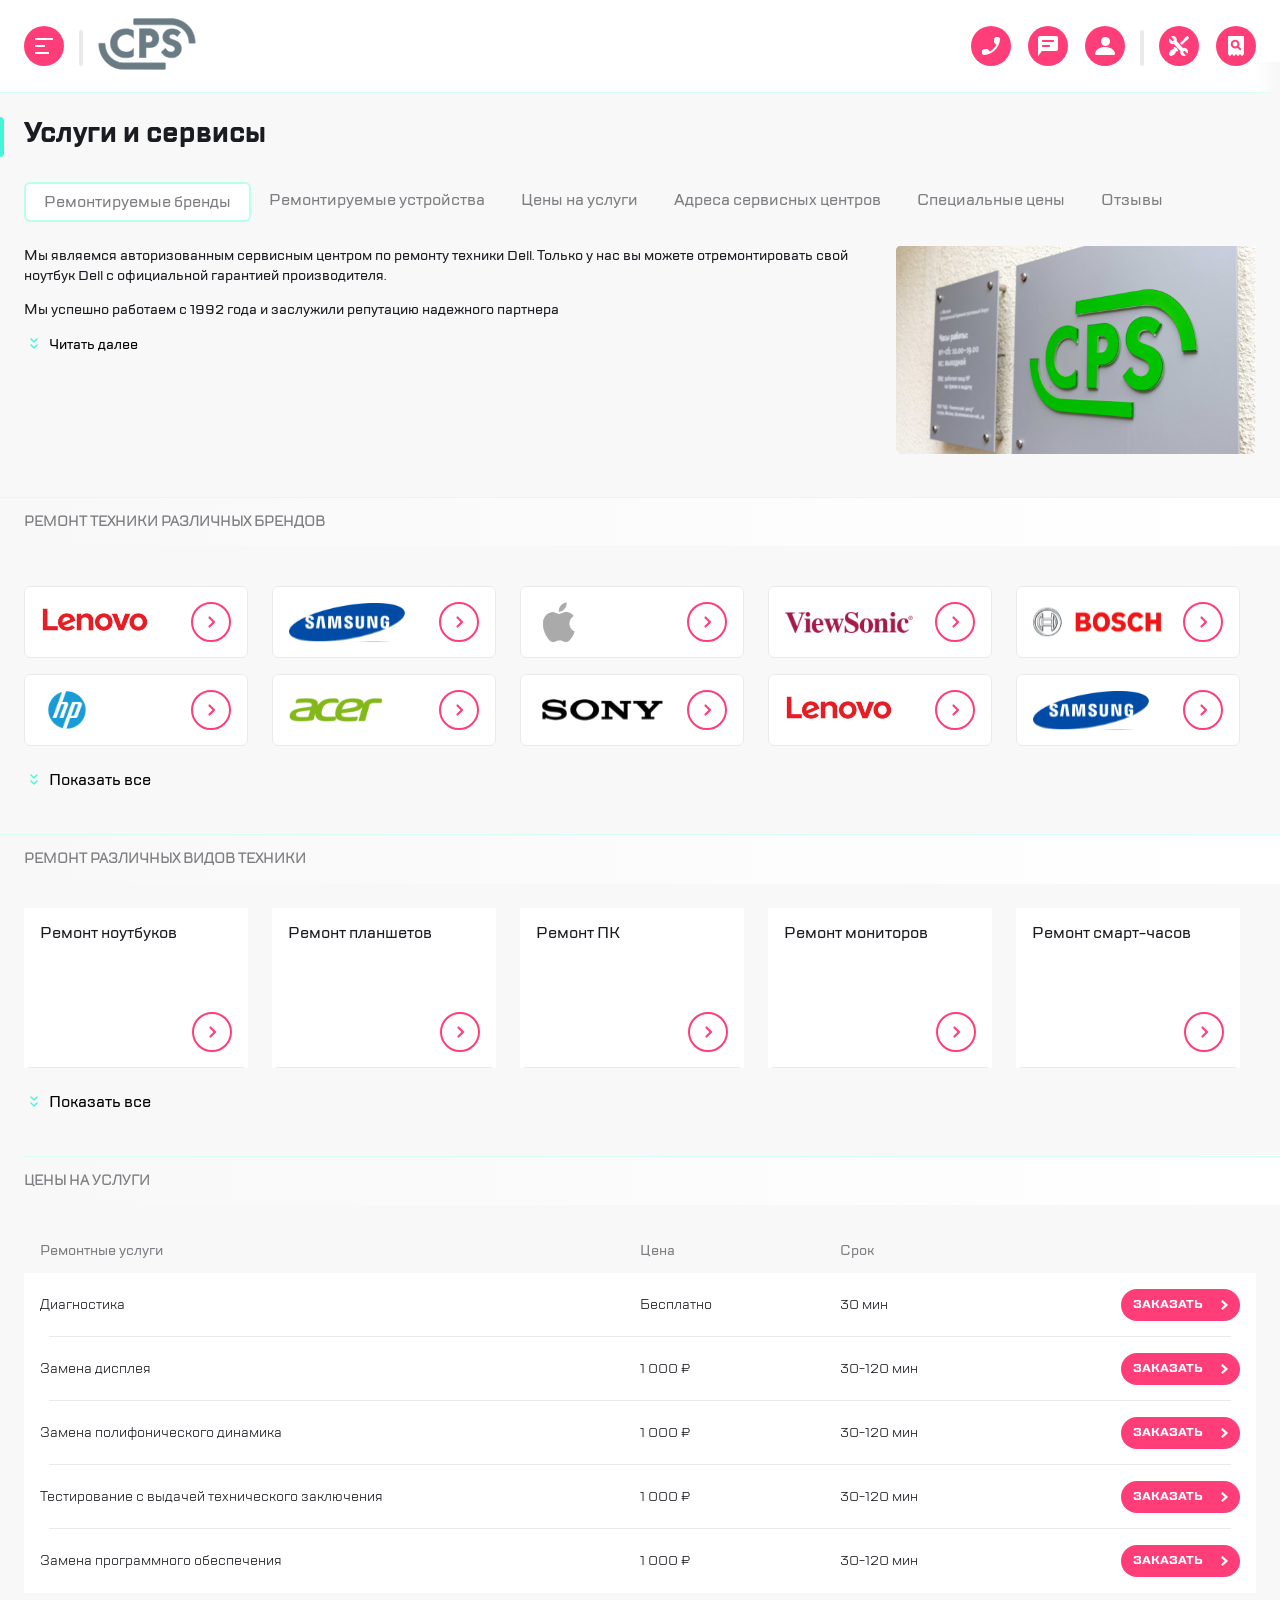
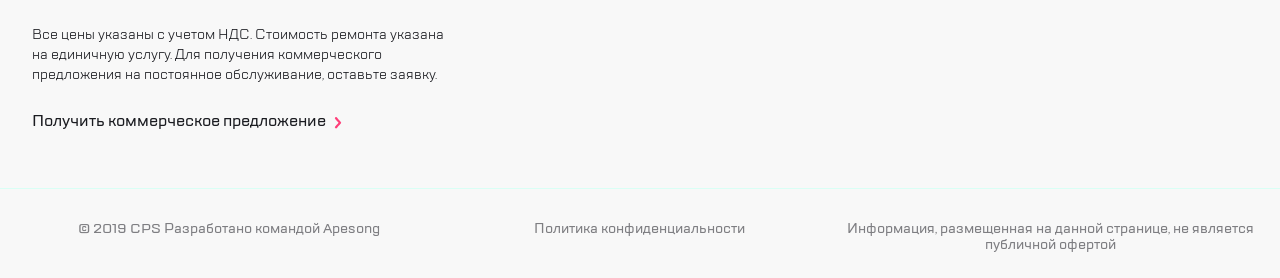
<file: index.html>
<!DOCTYPE html><html lang="ru"><head><meta charset="UTF-8"><meta http-equiv="X-UA-Compatible" content="IE=edge"><meta name="viewport" content="width=device-width,initial-scale=1"><title>Document</title><script defer="defer" src="./js/489.890ad4d333d0e3aa5c46.js"></script><script defer="defer" src="./js/main.a419e9a8b03ac74c587a.js"></script><link href="./css/main.6d24c739510fba35e389.css" rel="stylesheet"></head><body class="body"><div class="body__container container"><div class="container__inner"><header class="body__header header"><div class="header__menu menu"><div class="menu__menu-logo"><div class="menu__menu-burger"><button class="menu__burger-btn burger-btn"></button></div><div class="menu__logo logo"><img class="logo__img" src="img/logo.8988ae4be0a7f98a8573.svg" alt="логотип"></div></div><div class="menu__menu-buttons menu-buttons"><div class="menu-buttons__list buttons-list"><button class="buttons-list__btn btn__call" type="button"><img src="img/icon_tel.ba70555e52604c4cbb44.png" alt="кнопка позвонить" class="buttons-list__img"></button> <button class="buttons-list__btn btn__message" type="button"><img src="img/icon_chat.4b0c157c2b128580822a.png" alt="кнопка написать" class="buttons-list__img"></button> <button class="buttons-list__btn" type="button"><img src="img/icon_profile.da5fbfb88e8b075bd3d4.png" alt="кнопка профиль" class="buttons-list__img"></button></div><ul class="menu-buttons__list-main buttons-list"><li class="buttons-list__item"><label class="buttons-list__wrapper"><span class="buttons-list__descr">Оставить заявку</span> <a class="buttons-list__btn buttons-list__bth-header" href="#"><img src="img/icon_repair.08526778bfa3e4a9abc9.png" alt="кнопка оставить заявку" class="buttons-list__img"></a></label></li><li class="buttons-list__item"><label class="buttons-list__wrapper"><span class="buttons-list__descr">Статус ремонта</span> <a class="buttons-list__btn buttons-list__bth-header" href="#"><img src="img/icon_search.8d843bf86243bfd59680.png" alt="кнопка статус ремонта" class="buttons-list__img"></a></label></li></ul></div></div><div class="header__title title"><h1 class="title__text">Услуги и сервисы</h1></div></header><nav class="body__nav nav"><ul class="nav__list"><li class="nav__list-item nav__list-item--active"><a class="nav__list-item-link" href="#">Ремонтируемые бренды</a></li><li class="nav__list-item"><a class="nav__list-item-link" href="#">Ремонтируемые устройства</a></li><li class="nav__list-item"><a class="nav__list-item-link" href="#">Цены на услуги</a></li><li class="nav__list-item"><a class="nav__list-item-link" href="#">Адреса сервисных центров</a></li><li class="nav__list-item"><a class="nav__list-item-link" href="#">Специальные цены</a></li><li class="nav__list-item"><a class="nav__list-item-link" href="#">Отзывы</a></li></ul></nav><main class="body__main main"><article class="main__article article"><div class="article__wrapper"><div class="article__inner-text"><p class="article__text">Мы являемся авторизованным сервисным центром по ремонту техники Dell. Только у нас вы можете отремонтировать свой ноутбук Dell с официальной гарантией производителя.</p><p class="article__text">Мы успешно работаем с 1992 года и заслужили репутацию надежного партнера <span class="article__text">, что подтверждает большое количество постоянных клиентов. Мы гордимся тем, что к нам обращаются по рекомендациям и, в свою очередь, советуют нас родным и близким.</span></p><p class="article__text article__text-desktop">Далеко-далеко за словесными, горами в стране гласных и согласных живут рыбные тексты. Однажды жизни залетают знаках одна она ты, страну собрал над моей путь текстами своего, даже речью предупреждал меня снова пояс!</p></div><button class="article__article-button article-button" href="#"><img class="article-button__icon" src="img/arrow.41dac45e38340811681a.png" alt="читать далее"> <span class="article-button__text">Читать далее</span></button></div><img class="article__img" src="img/bg.45e8981ec4e3c554f583.jpg" alt="Фото таблички на входе в компанию"></article><section class="main__link-brend link-brend"><h2 class="link-brend__header subheader">Ремонт техники различных брендов</h2><div class="link-brend__swiper-container swiper-container swiper-link"><div class="swiper-container__swiper-wrapper swiper-wrapper swiper-wrapper--hidden"><div class="swiper-wrapper__swiper-slide swiper-slide"><a href="#" class="swiper-slide__brend-link"><img src="img/lenovo.1e513a36e7cf99c71fdd.svg" alt="Леново" class="swiper-slide__brend-img"></a></div><div class="swiper-wrapper__swiper-slide swiper-slide"><a href="#" class="swiper-slide__brend-link"><img src="img/samsung.fea0b53c03720569a9ce.svg" alt="Самсунг" class="swiper-slide__brend-img"></a></div><div class="swiper-wrapper__swiper-slide swiper-slide"><a href="#" class="swiper-slide__brend-link"><img src="img/apple.29b62369ef8d5fa39cae.svg" alt="Эппл" class="swiper-slide__brend-img"></a></div><div class="swiper-wrapper__swiper-slide swiper-slide"><a href="#" class="swiper-slide__brend-link"><img src="img/viewsonic.41ed4086b78d347ac47b.svg" alt="Вьюсоник" class="swiper-slide__brend-img"></a></div><div class="swiper-wrapper__swiper-slide swiper-slide"><a href="#" class="swiper-slide__brend-link"><img src="img/bosh.5addb0eb95c9d51a94c1.svg" alt="бош" class="swiper-slide__brend-img"></a></div><div class="swiper-wrapper__swiper-slide swiper-slide"><a href="#" class="swiper-slide__brend-link"><img src="img/hp.113b7f84d3691fa81572.svg" alt="эйчпи" class="swiper-slide__brend-img"></a></div><div class="swiper-wrapper__swiper-slide swiper-slide"><a href="#" class="swiper-slide__brend-link"><img src="img/acer.11bfc296d185693bc12c.svg" alt="асэр" class="swiper-slide__brend-img"></a></div><div class="swiper-wrapper__swiper-slide swiper-slide"><a href="#" class="swiper-slide__brend-link"><img src="img/sony.0101c526fb19afd25339.svg" alt="сони" class="swiper-slide__brend-img"></a></div><div class="swiper-wrapper__swiper-slide swiper-slide"><a href="#" class="swiper-slide__brend-link"><img src="img/lenovo.1e513a36e7cf99c71fdd.svg" alt="Леново" class="swiper-slide__brend-img"></a></div><div class="swiper-wrapper__swiper-slide swiper-slide"><a href="#" class="swiper-slide__brend-link"><img src="img/samsung.fea0b53c03720569a9ce.svg" alt="самсунг" class="swiper-slide__brend-img"></a></div><div class="swiper-wrapper__swiper-slide swiper-slide"><a href="#" class="swiper-slide__brend-link"><img src="img/apple.29b62369ef8d5fa39cae.svg" alt="эппл" class="swiper-slide__brend-img"></a></div></div><div class="swiper-wrapper__swiper-pagination swiper-pagination"></div></div><div class="link-brend__button-show button-show"><button type="button" class="button-show__btn"><img src="img/arrow.22f5bb1c39eae9dce5c4.svg" alt="стрелочки" class="button-show__arrow"> <span class="button-show__text">Показать все</span></button></div></section><section class="main__link-service link-service"><h2 class="link-service__header subheader">Ремонт различных видов техники</h2><div class="link-service__swiper-container swiper-container swiper-link"><div class="swiper-container__swiper-wrapper swiper-wrapper swiper-wrapper--hidden"><div class="swiper-wrapper__swiper-slide swiper-slide"><a href="#" class="swiper-slide__link-service-slide">Ремонт ноутбуков</a></div><div class="swiper-wrapper__swiper-slide swiper-slide"><a href="#" class="swiper-slide__link-service-slide">Ремонт планшетов</a></div><div class="swiper-wrapper__swiper-slide swiper-slide"><a href="#" class="swiper-slide__link-service-slide">Ремонт ПК</a></div><div class="swiper-wrapper__swiper-slide swiper-slide"><a href="#" class="swiper-slide__link-service-slide">Ремонт мониторов</a></div><div class="swiper-wrapper__swiper-slide swiper-slide"><a href="#" class="swiper-slide__link-service-slide">Ремонт смарт-часов</a></div><div class="swiper-wrapper__swiper-slide swiper-slide"><a href="#" class="swiper-slide__link-service-slide">Ремонт телефонов</a></div><div class="swiper-wrapper__swiper-slide swiper-slide"><a href="#" class="swiper-slide__link-service-slide">Ремонт моноблоков</a></div></div><div class="swiper-wrapper__swiper-pagination swiper-pagination"></div><div class="link-service__button-show button-show"><button type="button" class="button-show__btn"><img src="img/arrow.22f5bb1c39eae9dce5c4.svg" alt="стрелочки" class="button-show__arrow"> <span class="button-show__text">Показать все</span></button></div></div></section><section class="main__price price"><h2 class="price__price-header subheader">цены на услуги</h2><div class="price__subheader-price subheader-price"><p class="subheader-price_text">Ремонтные услуги</p><p class="subheader-price_text">Цена</p><p class="subheader-price_text">Срок</p></div><div class="price__swiper-container swiper-container"><div class="swiper-container__swiper-wrapper swiper-wrapper swiper-wrapper-price"><div class="swiper-wrapper__swiper-slide swiper-slide swiper-slide__price-item"><div class="price-item__inner"><span class="price-item__subheader">Ремонтные услуги</span><p class="price-item__text">Диагностика</p></div><div class="price-item__inner"><span class="price-item__subheader">Цена</span><p class="price-item__text">Бесплатно</p></div><div class="price-item__inner"><div><span class="price-item__subheader">Срок</span><p class="price-item__text">30 мин</p></div><button class="price-item__btn" type="button">Заказать</button></div></div><div class="swiper-wrapper__swiper-slide swiper-slide swiper-slide__price-item"><div class="price-item__inner"><span class="price-item__subheader">Ремонтные услуги</span><p class="price-item__text">Замена дисплея</p></div><div class="price-item__inner"><span class="price-item__subheader">Цена</span><p class="price-item__text">1 000 ₽</p></div><div class="price-item__inner"><div><span class="price-item__subheader">Срок</span><p class="price-item__text">30-120 мин</p></div><button class="price-item__btn" type="button">Заказать</button></div></div><div class="swiper-wrapper__swiper-slide swiper-slide swiper-slide__price-item"><div class="price-item__inner"><span class="price-item__subheader">Ремонтные услуги</span><p class="price-item__text">Замена полифонического динамика</p></div><div class="price-item__inner"><span class="price-item__subheader">Цена</span><p class="price-item__text">1 000 ₽</p></div><div class="price-item__inner"><div><span class="price-item__subheader">Срок</span><p class="price-item__text">30-120 мин</p></div><button class="price-item__btn" type="button">Заказать</button></div></div><div class="swiper-wrapper__swiper-slide swiper-slide swiper-slide__price-item"><div class="price-item__inner"><span class="price-item__subheader">Ремонтные услуги</span><p class="price-item__text">Тестирование с выдачей технического заключения</p></div><div class="price-item__inner"><span class="price-item__subheader">Цена</span><p class="price-item__text">1 000 ₽</p></div><div class="price-item__inner"><div><span class="price-item__subheader">Срок</span><p class="price-item__text">30-120 мин</p></div><button class="price-item__btn" type="button">Заказать</button></div></div><div class="swiper-wrapper__swiper-slide swiper-slide swiper-slide__price-item"><div class="price-item__inner"><span class="price-item__subheader">Ремонтные услуги</span><p class="price-item__text">Замена программного обеспечения</p></div><div class="price-item__inner"><span class="price-item__subheader">Цена</span><p class="price-item__text">1 000 ₽</p></div><div class="price-item__inner"><div><span class="price-item__subheader">Срок</span><p class="price-item__text">30-120 мин</p></div><button class="price-item__btn" type="button">Заказать</button></div></div></div><div class="swiper-wrapper__swiper-pagination swiper-pagination"></div></div><p class="price__subtext">Все цены указаны с учетом НДС. Стоимость ремонта указана на единичную услугу. Для получения коммерческого предложения на постоянное обслуживание, оставьте заявку.</p><a href="#" class="price__link"><span class="price__link-text">Получить коммерческое предложение</span></a></section></main><footer class="body__footer footer"><p class="footer__text">© 2019 CPS Разработано командой Apesong</p><a href="" class="footer__link">Политика конфиденциальности</a><p class="footer__text">Информация, размещенная на данной странице, не является публичной офертой</p></footer></div><article class="body__left-menu left-menu"><div class="left-menu__container"><header class="left-menu__header"><button class="left-menu__button-close button-close" type="button"></button> <a class="left-menu__logo logo" href="#"><img class="logo__img" src="img/logo.8988ae4be0a7f98a8573.svg" alt="логотип"> </a><button class="left-menu__button-search button-search" type="button"></button></header><ul class="left-menu__left-nav-list left-nav-list"><li class="left-nav-list__item"><a class="left-nav-list__link" href="#">Ремонт техники</a></li><li class="left-nav-list__item"><a class="left-nav-list__link" href="#">Услуги и сервисы</a></li><li class="left-nav-list__item"><a class="left-nav-list__link" href="#">Корпоративным клиентам</a></li><li class="left-nav-list__item"><a class="left-nav-list__link" href="#">Продавцам техники</a></li><li class="left-nav-list__item"><a class="left-nav-list__link" href="#">Партнерам</a></li><li class="left-nav-list__item"><a class="left-nav-list__link" href="#">Производителям</a></li><li class="left-nav-list__item"><a class="left-nav-list__link" href="#">Наши сервисные центры</a></li><li class="left-nav-list__item"><a class="left-nav-list__link" href="#">Контакты</a></li></ul><footer class="left-menu__footer left-menu-footer"><div class="left-menu-footer__contacts contacts"><div class="contacts__buttons-list buttons-list"><button class="buttons-list__btn buttons-list__btn-left-menu btn__call" type="button"><img src="img/icon_tel.ba70555e52604c4cbb44.png" alt="кнопка позвонить" class="buttons-list__img"></button> <button class="buttons-list__btn buttons-list__btn-left-menu btn__message" type="button"><img src="img/icon_chat.4b0c157c2b128580822a.png" alt="кнопка написать" class="buttons-list__img"></button> <button class="buttons-list__btn buttons-list__btn-left-menu" href="#"><img src="img/icon_profile.da5fbfb88e8b075bd3d4.png" alt="кнопка профиль" class="buttons-list__img"></button></div><a class="contacts__mail" href="mailto:mail@cps.com">mail@cps.com</a> <a class="contacts__tel" href="tel:88008908900">8 800 890 8900</a></div><ul class="left-menu-footer__lang-list lang-list"><li class="lang-list__item"><a class="lang-list__link lang-list__link--active" href="#">ru</a></li><li class="lang-list__item"><a class="lang-list__link" href="#">en</a></li><li class="lang-list__item"><a class="lang-list__link" href="#">ch</a></li></ul></footer></div></article><article class="body__feedback feedback feedback__message"><button class="feedback__button-close button-close"></button><form class="feedback__feedback-form feedback-form"><h1 class="feedback__header">Обратная связь</h1><input type="text" class="feedback-form__input" placeholder="Имя" required> <input type="tel" class="feedback-form__input" placeholder="Телефон" pattern="[+]{1}[0-9]{10}" required> <input type="mail" class="feedback-form__input" placeholder="Электронная почта" required pattern="([A-z0-9_.-]{1,})@([A-z0-9_.-]{1,}).([A-z]{2,8})"> <textarea class="feedback-form__input input__textarea" placeholder="Сообщение" rows="5" required></textarea><p class="feedback__text">Нажимая “отправить”, вы даете согласие на <a class="feedback__text-link">обработку персональных данных</a> и соглашаетесь с нашей <a class="feedback__text-link">политикой конфиденциальности</a></p><button class="feedback__button" type="submit">отправить</button></form></article><article class="body__feedback feedback feedback__call"><button class="feedback__button-close button-close"></button><form action="" class="feedback__feedback-form feedback-form"><h1 class="feedback__header">Заказать звонок</h1><input type="tel" class="feedback-form__input" placeholder="Телефон" required pattern="[+]{1}[0-9]{10}"><p class="feedback__text">Нажимая “отправить”, вы даете согласие на <a class="feedback__text-link">обработку персональных данных</a> и соглашаетесь с нашей <a class="feedback__text-link">политикой конфиденциальности</a></p><button class="feedback__button" type="submit">отправить</button></form></article><div class="body__overlay"></div><script src="15f2d1daa8fcbbdf8bf2.js"></script></div></body></html>
</file>
<file: css/main.6d24c739510fba35e389.css>
/*! normalize.css v8.0.1 | MIT License | github.com/necolas/normalize.css */html{-webkit-text-size-adjust:100%;line-height:1.15}body{margin:0}main{display:block}h1{font-size:2em;margin:.67em 0}hr{box-sizing:content-box;height:0;overflow:visible}pre{font-family:monospace,monospace;font-size:1em}a{background-color:transparent}abbr[title]{border-bottom:none;text-decoration:underline;text-decoration:underline dotted}b,strong{font-weight:bolder}code,kbd,samp{font-family:monospace,monospace;font-size:1em}small{font-size:80%}sub,sup{font-size:75%;line-height:0;position:relative;vertical-align:baseline}sub{bottom:-.25em}sup{top:-.5em}img{border-style:none}button,input,optgroup,select,textarea{font-family:inherit;font-size:100%;line-height:1.15;margin:0}button,input{overflow:visible}button,select{text-transform:none}[type=button],[type=reset],[type=submit],button{-webkit-appearance:button}[type=button]::-moz-focus-inner,[type=reset]::-moz-focus-inner,[type=submit]::-moz-focus-inner,button::-moz-focus-inner{border-style:none;padding:0}[type=button]:-moz-focusring,[type=reset]:-moz-focusring,[type=submit]:-moz-focusring,button:-moz-focusring{outline:1px dotted ButtonText}fieldset{padding:.35em .75em .625em}legend{box-sizing:border-box;color:inherit;display:table;max-width:100%;padding:0;white-space:normal}progress{vertical-align:baseline}textarea{overflow:auto}[type=checkbox],[type=radio]{box-sizing:border-box;padding:0}[type=number]::-webkit-inner-spin-button,[type=number]::-webkit-outer-spin-button{height:auto}[type=search]{-webkit-appearance:textfield;outline-offset:-2px}[type=search]::-webkit-search-decoration{-webkit-appearance:none}::-webkit-file-upload-button{-webkit-appearance:button;font:inherit}details{display:block}summary{display:list-item}[hidden],template{display:none}@font-face{font-family:TT Lakes Regular;font-style:normal;font-weight:400;src:local("TT Lakes Regular");src:url(../fonts/TTLakes-Regular.c794c866fb368b7f82aa.eot);src:url(../fonts/TTLakes-Regular.c794c866fb368b7f82aa.eot?#iefix) format("embedded-opentype"),url(../fonts/TTLakes-Regular.ecf08c49b0b1d4d71f5b.woff) format("woff"),url(../fonts/TTLakes-Regular.a0bf8bd54132d614be5d.ttf) format("truetype")}@font-face{font-family:TT Lakes Medium;font-style:normal;font-weight:400;src:local("TT Lakes Medium");src:url(../fonts/TTLakes-Medium.018ab39c10b6a4a7146a.eot);src:url(../fonts/TTLakes-Medium.018ab39c10b6a4a7146a.eot?#iefix) format("embedded-opentype"),url(../fonts/TTLakes-Medium.fe25154d26f37feaf90c.woff) format("woff"),url(../fonts/TTLakes-Medium.1db5f8df31efefe6bea1.ttf) format("truetype")}@font-face{font-family:TT Lakes Bold;font-style:normal;font-weight:400;src:local("TT Lakes Bold");src:url(../fonts/TTLakes-Bold.c241ebcfcbd5a82503ea.eot);src:url(../fonts/TTLakes-Bold.c241ebcfcbd5a82503ea.eot?#iefix) format("embedded-opentype"),url(../fonts/TTLakes-Bold.5fe27ad211f7b79014fc.woff) format("woff"),url(../fonts/TTLakes-Bold.8747246cd48097156cbb.ttf) format("truetype")}li,ul{margin:0;padding:0}.body{color:#1b1c21;font-family:TT Lakes Medium,sans-serif;overflow-x:hidden;position:relative}@media (min-width:1440px){.body__container{display:flex;flex-direction:row-reverse;margin:0 auto;max-width:1440px;position:relative}}.body__left-menu{height:100vh;position:fixed;top:0;transition:all .4s linear}@media (max-width:767.98px){.body__left-menu{left:-100%;width:100vw;z-index:99}}@media (min-width:768px) and (max-width:1439.98px){.body__left-menu{box-shadow:-2px 0 4px rgba(69,79,126,.02),16px 0 52px rgba(14,24,80,.2);left:-100%;width:320px;z-index:5}}@media (min-width:1440px){.body__left-menu{left:0;position:sticky;width:306px;z-index:4}}.body__feedback{display:block;height:100vh;position:fixed;right:-100%;top:0;z-index:99}@media (max-width:767.98px){.body__feedback{overflow-y:auto;transition:all .4s linear;width:100vw}}@media (min-width:768px){.body__feedback{box-shadow:16px 0 52px rgba(14,24,80,.2),-2px 0 4px rgba(69,79,126,.02);transition:all .4s linear;width:440px}}.body__overlay{background-color:#fff;bottom:0;left:0;opacity:0;position:absolute;right:0;top:0;transition:all .4s linear;z-index:-3}.body__overlay--show{opacity:.96;z-index:4}.container__inner{background-color:#f8f8f8}@media (min-width:1440px){.container__inner{max-width:1120px}}@media (max-width:767.98px){.header{padding-bottom:24px}}@media (min-width:768px) and (max-width:1439.98px){.header{padding-bottom:32px}}@media (min-width:1440px){.header{align-items:center;display:flex;flex-direction:row-reverse;justify-content:space-between;padding:42px 30px 8px 34px}}.header__menu{align-items:center;display:flex;justify-content:space-between}@media (max-width:767.98px){.header__menu{border-bottom:1px solid #d9fff5;margin-bottom:24px;padding:16px 18px}}@media (min-width:768px) and (max-width:1439.98px){.header__menu{border-bottom:1px solid #d9fff5;margin-bottom:24px;padding:18px 24px}}@media (max-width:767.98px){.header__title{padding-left:16px}}@media (min-width:768px) and (max-width:1439.98px){.header__title{padding-left:24px}}@media (max-width:767.98px){.menu{background-color:#fff}}@media (min-width:768px) and (max-width:1439.98px){.menu{background-color:#fff}}.menu__menu-logo{display:flex;justify-content:space-between}@media (min-width:1440px){.menu__menu-logo{display:none}}.menu__menu-burger{align-items:center;display:flex}@media (min-width:768px) and (max-width:1439.98px){.menu__menu-burger{position:relative}}.menu__burger-btn{background:#ff3e79 no-repeat 50%;background-image:url(../img/icon_list.954cb53e280b65bea91c.png);border:none;border-radius:50%;cursor:pointer;height:40px;margin-right:17px;width:40px}@media (min-width:768px) and (max-width:1439.98px){.menu__burger-btn:after{border:2px solid #eaeaea;border-radius:2px;content:"";height:32px;position:absolute;right:-2px;top:calc(50% - 16px)}}@media (min-width:1440px){.menu__burger-btn{display:none}}.menu__menu-buttons{display:flex}@media (min-width:768px) and (max-width:1439.98px){.logo__img{margin-left:17px}}.menu-buttons__list{display:none;list-style:none;margin-right:17px}@media (min-width:768px) and (max-width:1439.98px){.menu-buttons__list{display:flex;justify-content:space-between}}.menu-buttons__list-main{display:flex;justify-content:space-between;list-style:none;position:relative}.menu-buttons__list-main:before{background-color:#eaeaea;border:2px solid #eaeaea;border-radius:2px;content:"";height:32px;left:-2px;position:absolute;top:calc(50% - 16px)}@media (min-width:1440px){.menu-buttons__list-main:before{display:none}.buttons-list__wrapper{align-items:center;display:flex}}.buttons-list__descr{display:none}@media (min-width:1440px){.buttons-list__descr{display:block;font-size:1rem;margin-left:32px}}.buttons-list__btn{background:#ff3e79 no-repeat 50%;border:none;border-radius:50%;display:flex;height:40px;margin-left:17px;width:40px}@media (min-width:1440px){.buttons-list__btn-header{margin-left:8px}}.buttons-list__img{margin:auto}.title__text{font-family:TT Lakes Bold,sans-serif;font-size:1.75rem;margin:0;position:relative}.title__text:after{content:url(../img/highlight.4851b25300e01f538577.svg);position:absolute}@media (max-width:767.98px){.title__text:after{left:-16px}}@media (min-width:768px) and (max-width:1439.98px){.title__text:after{left:-24px}}@media (min-width:1440px){.title__text:after{left:-34px}}.nav{overflow-x:hiddeh}.nav:after{background-image:linear-gradient(270deg,#f8f8f8 16.84%,hsla(0,0%,97%,0));content:"";height:40px;position:absolute;right:0;width:24px;z-index:99}@media (max-width:767.98px){.nav:after{top:173px}}@media (min-width:768px) and (max-width:1439.98px){.nav:after{top:185px}}@media (min-width:1440px){.nav:after{display:none}}.nav__list{-ms-overflow-style:none;display:flex;height:100%;list-style:none;margin-bottom:24px;overflow-x:scroll;scrollbar-width:none;width:100%}.nav__list::-webkit-scrollbar{display:none}@media (max-width:767.98px){.nav__list{padding-left:16px}}@media (min-width:768px) and (max-width:1439.98px){.nav__list{padding-left:24px}}@media (min-width:1440px){.nav__list{flex-wrap:wrap;overflow:hidden;padding:0 32px}}.nav__list-item{padding:9px 18px}.nav__list-item--active{background-color:#fff;border:2px solid #b8ffec;border-radius:6px}.nav__list-item-link{color:#7e7e82;display:inline-block;font-size:1rem;text-decoration:none;white-space:nowrap}.subheader{background-color:#fff;background-image:linear-gradient(270deg,#fff,#f8f8f8 98.61%);border-top:1px solid #d9fff5;color:#7e7e82;font-family:TT Lakes Regular,sans-serif;font-size:.875rem;text-transform:uppercase}@media (max-width:767.98px){.subheader{margin-bottom:16px;padding:16px 16px 16px 0}}@media (min-width:768px) and (max-width:1439.98px){.subheader{margin-bottom:24px;padding:16px 24px}}@media (min-width:1440px){.subheader{margin-bottom:24px;padding:16px 32px}}.button-show__btn{background-color:inherit;border:none;cursor:pointer}.button-show__arrow{margin-right:8px}.button-show__text{font-size:1rem}.button-show__close{transform:scaleY(-1);transition:all .4s linear}.button-close{animation:button-color 2s linear infinite both;animation-play-state:paused;background:#ff3e79 no-repeat 50%;background-image:url(../img/icon-close.3a487b4320d77602bb2a.svg);border:none;border-radius:50%;cursor:pointer;height:40px;width:40px}.button-close:active,.button-close:hover{animation-play-state:running}.swiper-container{overflow-x:clip;position:relative}@media (min-width:768px){.swiper-container__swiper-wrapper{display:flex;flex-wrap:wrap}}@media (min-width:768px) and (max-width:1439.98px){.swiper-container__swiper-wrapper{gap:16px 24px}}@media (min-width:1440px){.swiper-container__swiper-wrapper{gap:16px 32px}}@media (max-width:767.98px){.swiper-slide{max-width:240px}}@media (min-width:768px) and (max-width:1439.98px){.swiper-slide{max-width:224px}}@media (min-width:1440px){.swiper-slide{max-width:240px}}.swiper-container>.swiper-pagination{margin-top:16px;position:static}.swiper-container>.swiper-pagination>.swiper-pagination-bullet{background-color:#ddd;height:12px;opacity:1;width:12px}.swiper-container>.swiper-pagination>.swiper-pagination-bullet-active{background-color:#b5b6bc}@media (min-width:768px){.swiper-wrapper--hidden{max-height:160px;overflow-y:hidden}}@keyframes button-color{33%{background-color:radial-gradient(circle #ff3e79 #41f6d7)}66%{background-color:#41f6d7}to{background-color:radial-gradient(circle #41f6d7 #ff3e79)}}@media (min-width:768px){.article{display:flex;justify-content:space-between}}@media (min-width:768px) and (max-width:1439.98px){.article{padding:0 24px 32px}}@media (min-width:1440px){.article{padding:0 32px 51px}}@media (max-width:767.98px){.article__wrapper{padding:0 16px}}.article__inner-text{overflow-y:auto}.article__text{font-size:.875rem;line-height:1.43em}.article__text:first-child{margin-top:0}.article__text--hidden{display:none}@media (max-width:767.98px){.article__img{margin-bottom:24px;width:100%}}@media (min-width:768px) and (max-width:1439.98px){.article__img{margin-left:48px;max-height:208px;max-width:360px}}@media (min-width:1440px){.article__img{margin-left:36px;max-height:385px;max-width:530px}}.article__article-button{background-color:inherit;border:none;cursor:pointer;margin-bottom:16px}.article-button__icon{margin-right:8px}.article-button__text{font-size:.875rem}.link-brend{position:relative}@media (max-width:767.98px){.link-brend{padding-left:16px}}@media (min-width:768px) and (max-width:1439.98px){.link-brend{padding-bottom:32px}}@media (min-width:1440px){.link-brend{padding-bottom:50px}}.link-brend:after{background-image:linear-gradient(270deg,#f8f8f8 16.84%,hsla(0,0%,97%,0));content:"";height:81px;position:absolute;right:0;top:75px;width:24px;z-index:99}@media (min-width:768px) and (max-width:1439.98px){.link-brend__swiper-container{padding:16px 24px 0;z-index:0}}@media (min-width:1440px){.link-brend__swiper-container{padding:16px 32px 0}}@media (max-width:767.98px){.link-brend__button-show{display:none}}@media (min-width:768px){.link-brend__button-show{margin-top:24px}}@media (min-width:768px) and (max-width:1439.98px){.link-brend__button-show{margin-left:24px}}@media (min-width:1440px){.link-brend__button-show{margin-left:32px}}.swiper-slide__brend-link{background:url(../img/arrow_link.e31ada0fec41679bf985.svg) no-repeat center right 16px,#fff;border:1px solid #eaeaea;border-radius:6px;box-sizing:border-box;display:flex;height:72px;padding:0 16px;width:240px}@media (min-width:768px) and (max-width:1439.98px){.swiper-slide__brend-link{width:224px}}.swiper-slide__brend-img{display:block;margin-bottom:auto;margin-top:auto}@media (max-width:767.98px){.link-service{padding-bottom:4px;padding-left:16px;position:relative}}@media (min-width:768px){.link-service{flex-wrap:wrap;gap:16px 24pxs}}@media (min-width:768px) and (max-width:1439.98px){.link-service{padding-bottom:32px}}@media (min-width:1440px){.link-service{padding-bottom:50px}}.link-service:after{background-image:linear-gradient(270deg,#f8f8f8 16.84%,hsla(0,0%,97%,0));content:"";height:166px;position:absolute;right:0;top:62px;width:24px;z-index:99}.link-service__swiper-container{z-index:0}@media (min-width:768px) and (max-width:1439.98px){.link-service__swiper-container{padding-left:24px}}@media (min-width:1440px){.link-service__swiper-container{padding-left:32px}}.link-service__swiper-link{display:flex}@media (max-width:767.98px){.link-service__button-show{display:none}}@media (min-width:768px){.link-service__button-show{margin-top:24px}}.swiper-slide__link-service-slide{background:#fff url(../img/arrow_link.e31ada0fec41679bf985.svg) bottom 16px right 16px no-repeat;box-sizing:border-box;color:#1b1c21;display:block;font-family:TT Lakes Medium,sans-serif;font-size:1rem;height:160px;padding:16px;text-decoration:none;width:240px}@media (min-width:768px) and (max-width:1439.98px){.swiper-slide__link-service-slide{width:224px}}.price{position:relative}@media (max-width:767.98px){.price{padding-bottom:40px;padding-left:8px}}@media (min-width:768px) and (max-width:1439.98px){.price{padding-bottom:47px;padding-left:24px}}@media (min-width:1440px){.price{padding-bottom:50px;padding-left:32px}}.price__swiper-container{z-index:0}@media (min-width:768px) and (max-width:1439.98px){.price__swiper-container{border-radius:6px;padding-right:24px}}@media (min-width:1440px){.price__swiper-container{border-radius:6px;padding-right:32px}}@media (max-width:767.98px){.price__subheader-price{display:none}}@media (min-width:768px){.price__subheader-price{color:#7e7e82;display:grid;font-size:.875rem;grid-template-columns:3fr 1fr 2fr;margin-right:24px}}@media (min-width:768px) and (max-width:1439.98px){.price__subheader-price{padding-left:16px;padding-right:16px}}@media (min-width:1440px){.price__subheader-price{padding-left:24px;padding-right:32px}}@media (max-width:767.98px){.price:after{background-image:linear-gradient(270deg,#f8f8f8 16.84%,hsla(0,0%,97%,0));content:"";height:200px;position:absolute;right:0;top:65px;width:24px;z-index:99}}.price__subtext{color:#1b1c21;font-family:TT Lakes Regular,sans-serif;font-size:.875rem;line-height:1.43em;margin:0;padding:16px 16px 16px 8px}@media (min-width:768px){.price__subtext{max-width:421px}}.price__link{color:#1b1c21;display:inline-block;font-size:1rem;line-height:1.5em;padding:8px;text-decoration:none;transition:all .4s linear}.price__link-text{position:relative}.price__link-text:after{content:url(../img/more.e68c90ad8795856f3f38.png);position:absolute;width:24px}.price__link:focus,.price__link:hover{color:#ff3e79;font-size:110%;transform:translate(7px);transform-origin:left center;transition:all .5s ease-in}@media (max-width:767.98px){.price>.subheader{margin-left:8px}}@media (min-width:768px){.price>.subheader{padding-left:0}}.swiper-slide.swiper-slide__price-item{background-color:#fff;display:flex;position:relative}@media (max-width:767.98px){.swiper-slide.swiper-slide__price-item{box-sizing:border-box;flex-direction:column;justify-content:space-around;max-width:260px;min-height:200px;padding:16px}}@media (min-width:768px){.swiper-slide.swiper-slide__price-item{box-sizing:border-box;display:grid;grid-template-columns:3fr 1fr 2fr;max-width:100%}}@media (min-width:768px) and (max-width:1439.98px){.swiper-slide.swiper-slide__price-item{padding:10px 16px}}@media (min-width:1440px){.swiper-slide.swiper-slide__price-item{padding:17px 24px}}.swiper-slide:not(:last-of-type):after{border-bottom:1px solid #eaeaea;bottom:0;content:"";left:2%;position:absolute;width:96%}@media (min-width:768px){.swiper-wrapper-price{border-radius:6px;flex-direction:column;row-gap:0}}.price-item__inner{box-sizing:border-box;font-family:TT Lakes Regular,sans-serif;font-size:.875rem}.price-item__inner:last-of-type{display:flex}@media (min-width:768px){.price-item__inner:last-of-type{align-items:center;display:grid;grid-template-columns:1fr 1fr;justify-items:start}}@media (max-width:767.98px){.price-item__inner:last-of-type .price-item__text{margin-bottom:0}}.price-item__btn{background:#ff3e79 url(../img/arrow_order.46f0b67f20b42fe34d47.png) no-repeat right 4px center;background-size:24px;border:none;border-radius:16px;color:#fff;cursor:pointer;font-family:TT Lakes Bold,sans-serif;font-size:12px;height:32px;margin-left:auto;padding:0 12px;text-align:left;text-transform:uppercase;transition:all .4s linear;width:119px}.price-item__btn:focus,.price-item__btn:hover{background-color:#41f6d7;transform:scale(1.1)}.price-item__subheader{color:#7e7e82}@media (min-width:768px){.price-item__subheader{display:none}}.price-item__text{color:#1b1c21}@media (max-width:767.98px){.price-item__text{margin-top:0}}.footer{border-top:1px solid #d9fff5;color:#7e7e82;font-size:.875rem;text-align:center}@media (max-width:767.98px){.footer{display:flex;flex-direction:column;justify-content:space-between;padding:16px 16px 19px}}@media (min-width:768px){.footer{display:grid;grid-template-columns:repeat(3,1fr)}}@media (min-width:768px) and (max-width:1439.98px){.footer{padding:32px 24px 25px}}@media (min-width:1440px){.footer{padding:32px 32px 21px}}@media (min-width:768px){.footer__text{margin:0}}.footer__link{color:inherit;text-decoration:none;transition:all .4s linear}.footer__link:focus,.footer__link:hover{color:#ff3e79;font-size:1.04rem}.feedback{background-color:#fff;box-sizing:border-box;z-index:99}@media (max-width:767.98px){.feedback{padding:24px 16px}}@media (min-width:768px){.feedback{border-left:1px solid #d9fff5;padding:40px 32px}}@media (max-width:767.98px){.feedback__button-close{margin-bottom:40px}}@media (min-width:768px){.feedback__button-close{left:-65px;position:absolute;top:32px}}.feedback__header{color:#1b1c21;font-family:TT Lakes Bold,sans-serif;font-size:1.5rem;margin-bottom:24px;margin-top:0;position:relative}.feedback__header:before{content:url(../img/highlight.4851b25300e01f538577.svg);position:absolute;top:-5px}@media (max-width:767.98px){.feedback__header:before{left:-16px}}@media (min-width:768px){.feedback__header:before{left:-32px}}.feedback__text{font-size:.875rem;margin-top:0}.feedback__text-link{color:#ff3e79;text-decoration:none}.feedback__button{background:#ff3e79 url(../img/arrow_order.46f0b67f20b42fe34d47.png) no-repeat right 4px center;background-size:24px;border:none;border-radius:16px;color:#fff;display:block;font-family:TT Lakes Bold,sans-serif;font-size:12px;height:32px;margin-left:auto;padding:0 12px;text-align:left;text-transform:uppercase;width:119px}.feedback__button:active,.feedback__button:hover{background-color:#41f6d7;transform:scale(1.1)}.feedback-form__input{border:1px solid #eaeaea;border-radius:8px;box-sizing:border-box;margin-bottom:16px;padding:12px 16px;width:100%}.feedback-form__input ::placeholder{color:#b5b6bc;font-size:1rem}.input__textarea{overflow-y:auto;resize:none}.feedback__call--show,.feedback__message--show{right:0}.left-menu--show{left:0}.left-menu__container{background-color:#fff;display:flex;flex-direction:column;height:100%;padding:0 24px 32px;position:relative}@media (max-width:767.98px){.left-menu__container{overflow-y:auto}}.left-menu__header{align-items:center;display:flex;padding:18px 0;position:relative}.left-menu__button-close{margin-right:17px}@media (min-width:1440px){.left-menu__button-close{display:none}}.left-menu__button-search{animation:button-color 2s linear infinite both;animation-play-state:paused;background:#ff3e79 no-repeat 50%;background-image:url(../img/icon_search.5970437af5163ce27f8c.svg);border:none;border-radius:50%;cursor:pointer;height:40px;margin-left:auto;width:40px}.left-menu__button-search:active,.left-menu__button-search:hover{animation-play-state:running}.left-menu__left-nav-list{margin-bottom:32px}.left-menu__footer{margin-top:auto;padding-bottom:30px}.left-nav-list{font-size:1rem;list-style:none}.left-nav-list__item{margin-bottom:24px}.left-nav-list__link.left-nav-list__link--active{color:#7e7e82;position:relative}.left-nav-list__link.left-nav-list__link--active:before{border-left:3px solid #41f6d7;border-radius:0 10px 10px 0;content:"";height:32px;left:-24px;position:absolute;top:0;width:0}.left-nav-list__link{color:#1b1c21;display:block;font-family:TT Lakes Medium,sans-serif;padding:8px 0;text-decoration:none;transition:all .4s linear}.left-menu-footer__contacts{margin-bottom:40px}.left-menu-footer__lang-list{display:flex}.contacts__buttons-list{display:flex;list-style:none;margin-bottom:16px}.contacts__mail,.contacts__tel{color:#1b1c21;display:block;text-decoration:none}.contacts__mail:active,.contacts__mail:hover,.contacts__tel:active,.contacts__tel:hover{color:#ff3e79;transition:all .4s linear}.contacts__mail{font-family:TT Lakes Medium,sans-serif;font-size:1rem;margin-bottom:12px}.contacts__tel{font-family:TT Lakes Bold,sans-serif;font-size:1.5rem}.buttons-list__btn{cursor:pointer;transition:all .4s linear}.buttons-list__btn:active,.buttons-list__btn:hover{background-color:#41f6d7;transform:scale(1.1)}.buttons-list__btn-left-menu{margin-left:0;margin-right:16px}.lang-list__item{list-style:none}.lang-list__link{color:#1b1c21;display:block;font-family:TT Lakes Medium,sans-serif;font-size:1rem;margin-right:7px;text-decoration:none;text-transform:uppercase}.lang-list__link.lang-list__link--active{color:#7e7e82}@font-face{font-family:swiper-icons;font-style:normal;font-weight:400;src:url("data:application/font-woff;charset=utf-8;base64, [base64]//wADZ2x5ZgAAAywAAADMAAAD2MHtryVoZWFkAAABbAAAADAAAAA2E2+eoWhoZWEAAAGcAAAAHwAAACQC9gDzaG10eAAAAigAAAAZAAAArgJkABFsb2NhAAAC0AAAAFoAAABaFQAUGG1heHAAAAG8AAAAHwAAACAAcABAbmFtZQAAA/gAAAE5AAACXvFdBwlwb3N0AAAFNAAAAGIAAACE5s74hXjaY2BkYGAAYpf5Hu/j+W2+MnAzMYDAzaX6QjD6/4//Bxj5GA8AuRwMYGkAPywL13jaY2BkYGA88P8Agx4j+/8fQDYfA1AEBWgDAIB2BOoAeNpjYGRgYNBh4GdgYgABEMnIABJzYNADCQAACWgAsQB42mNgYfzCOIGBlYGB0YcxjYGBwR1Kf2WQZGhhYGBiYGVmgAFGBiQQkOaawtDAoMBQxXjg/wEGPcYDDA4wNUA2CCgwsAAAO4EL6gAAeNpj2M0gyAACqxgGNWBkZ2D4/wMA+xkDdgAAAHjaY2BgYGaAYBkGRgYQiAHyGMF8FgYHIM3DwMHABGQrMOgyWDLEM1T9/w8UBfEMgLzE////P/5//f/V/xv+r4eaAAeMbAxwIUYmIMHEgKYAYjUcsDAwsLKxc3BycfPw8jEQA/[base64]/uznmfPFBNODM2K7MTQ45YEAZqGP81AmGGcF3iPqOop0r1SPTaTbVkfUe4HXj97wYE+yNwWYxwWu4v1ugWHgo3S1XdZEVqWM7ET0cfnLGxWfkgR42o2PvWrDMBSFj/IHLaF0zKjRgdiVMwScNRAoWUoH78Y2icB/yIY09An6AH2Bdu/UB+yxopYshQiEvnvu0dURgDt8QeC8PDw7Fpji3fEA4z/PEJ6YOB5hKh4dj3EvXhxPqH/SKUY3rJ7srZ4FZnh1PMAtPhwP6fl2PMJMPDgeQ4rY8YT6Gzao0eAEA409DuggmTnFnOcSCiEiLMgxCiTI6Cq5DZUd3Qmp10vO0LaLTd2cjN4fOumlc7lUYbSQcZFkutRG7g6JKZKy0RmdLY680CDnEJ+UMkpFFe1RN7nxdVpXrC4aTtnaurOnYercZg2YVmLN/d/gczfEimrE/fs/bOuq29Zmn8tloORaXgZgGa78yO9/cnXm2BpaGvq25Dv9S4E9+5SIc9PqupJKhYFSSl47+Qcr1mYNAAAAeNptw0cKwkAAAMDZJA8Q7OUJvkLsPfZ6zFVERPy8qHh2YER+3i/BP83vIBLLySsoKimrqKqpa2hp6+jq6RsYGhmbmJqZSy0sraxtbO3sHRydnEMU4uR6yx7JJXveP7WrDycAAAAAAAH//wACeNpjYGRgYOABYhkgZgJCZgZNBkYGLQZtIJsFLMYAAAw3ALgAeNolizEKgDAQBCchRbC2sFER0YD6qVQiBCv/H9ezGI6Z5XBAw8CBK/m5iQQVauVbXLnOrMZv2oLdKFa8Pjuru2hJzGabmOSLzNMzvutpB3N42mNgZGBg4GKQYzBhYMxJLMlj4GBgAYow/P/PAJJhLM6sSoWKfWCAAwDAjgbRAAB42mNgYGBkAIIbCZo5IPrmUn0hGA0AO8EFTQAA")}:root{--swiper-theme-color:#007aff}.swiper{list-style:none;margin-left:auto;margin-right:auto;overflow:hidden;padding:0;position:relative;z-index:1}.swiper-vertical>.swiper-wrapper{flex-direction:column}.swiper-wrapper{box-sizing:content-box;display:flex;height:100%;position:relative;transition-property:transform;width:100%;z-index:1}.swiper-android .swiper-slide,.swiper-wrapper{transform:translateZ(0)}.swiper-pointer-events{touch-action:pan-y}.swiper-pointer-events.swiper-vertical{touch-action:pan-x}.swiper-slide{flex-shrink:0;height:100%;position:relative;transition-property:transform;width:100%}.swiper-slide-invisible-blank{visibility:hidden}.swiper-autoheight,.swiper-autoheight .swiper-slide{height:auto}.swiper-autoheight .swiper-wrapper{align-items:flex-start;transition-property:transform,height}.swiper-backface-hidden .swiper-slide{-webkit-backface-visibility:hidden;backface-visibility:hidden;transform:translateZ(0)}.swiper-3d,.swiper-3d.swiper-css-mode .swiper-wrapper{perspective:1200px}.swiper-3d .swiper-cube-shadow,.swiper-3d .swiper-slide,.swiper-3d .swiper-slide-shadow,.swiper-3d .swiper-slide-shadow-bottom,.swiper-3d .swiper-slide-shadow-left,.swiper-3d .swiper-slide-shadow-right,.swiper-3d .swiper-slide-shadow-top,.swiper-3d .swiper-wrapper{transform-style:preserve-3d}.swiper-3d .swiper-slide-shadow,.swiper-3d .swiper-slide-shadow-bottom,.swiper-3d .swiper-slide-shadow-left,.swiper-3d .swiper-slide-shadow-right,.swiper-3d .swiper-slide-shadow-top{height:100%;left:0;pointer-events:none;position:absolute;top:0;width:100%;z-index:10}.swiper-3d .swiper-slide-shadow{background:rgba(0,0,0,.15)}.swiper-3d .swiper-slide-shadow-left{background-image:linear-gradient(270deg,rgba(0,0,0,.5),transparent)}.swiper-3d .swiper-slide-shadow-right{background-image:linear-gradient(90deg,rgba(0,0,0,.5),transparent)}.swiper-3d .swiper-slide-shadow-top{background-image:linear-gradient(0deg,rgba(0,0,0,.5),transparent)}.swiper-3d .swiper-slide-shadow-bottom{background-image:linear-gradient(180deg,rgba(0,0,0,.5),transparent)}.swiper-css-mode>.swiper-wrapper{-ms-overflow-style:none;overflow:auto;scrollbar-width:none}.swiper-css-mode>.swiper-wrapper::-webkit-scrollbar{display:none}.swiper-css-mode>.swiper-wrapper>.swiper-slide{scroll-snap-align:start start}.swiper-horizontal.swiper-css-mode>.swiper-wrapper{scroll-snap-type:x mandatory}.swiper-vertical.swiper-css-mode>.swiper-wrapper{scroll-snap-type:y mandatory}.swiper-centered>.swiper-wrapper:before{content:"";flex-shrink:0;order:9999}.swiper-centered.swiper-horizontal>.swiper-wrapper>.swiper-slide:first-child{margin-inline-start:var(--swiper-centered-offset-before)}.swiper-centered.swiper-horizontal>.swiper-wrapper:before{height:100%;min-height:1px;width:var(--swiper-centered-offset-after)}.swiper-centered.swiper-vertical>.swiper-wrapper>.swiper-slide:first-child{margin-block-start:var(--swiper-centered-offset-before)}.swiper-centered.swiper-vertical>.swiper-wrapper:before{height:var(--swiper-centered-offset-after);min-width:1px;width:100%}.swiper-centered>.swiper-wrapper>.swiper-slide{scroll-snap-align:center center}.swiper-pagination{position:absolute;text-align:center;transform:translateZ(0);transition:opacity .3s;z-index:10}.swiper-pagination.swiper-pagination-hidden{opacity:0}.swiper-horizontal>.swiper-pagination-bullets,.swiper-pagination-bullets.swiper-pagination-horizontal,.swiper-pagination-custom,.swiper-pagination-fraction{bottom:10px;left:0;width:100%}.swiper-pagination-bullets-dynamic{font-size:0;overflow:hidden}.swiper-pagination-bullets-dynamic .swiper-pagination-bullet{position:relative;transform:scale(.33)}.swiper-pagination-bullets-dynamic .swiper-pagination-bullet-active,.swiper-pagination-bullets-dynamic .swiper-pagination-bullet-active-main{transform:scale(1)}.swiper-pagination-bullets-dynamic .swiper-pagination-bullet-active-prev{transform:scale(.66)}.swiper-pagination-bullets-dynamic .swiper-pagination-bullet-active-prev-prev{transform:scale(.33)}.swiper-pagination-bullets-dynamic .swiper-pagination-bullet-active-next{transform:scale(.66)}.swiper-pagination-bullets-dynamic .swiper-pagination-bullet-active-next-next{transform:scale(.33)}.swiper-pagination-bullet{background:var(--swiper-pagination-bullet-inactive-color,#000);border-radius:50%;display:inline-block;height:var(--swiper-pagination-bullet-height,var(--swiper-pagination-bullet-size,8px));opacity:var(--swiper-pagination-bullet-inactive-opacity,.2);width:var(--swiper-pagination-bullet-width,var(--swiper-pagination-bullet-size,8px))}button.swiper-pagination-bullet{-webkit-appearance:none;appearance:none;border:none;box-shadow:none;margin:0;padding:0}.swiper-pagination-clickable .swiper-pagination-bullet{cursor:pointer}.swiper-pagination-bullet:only-child{display:none!important}.swiper-pagination-bullet-active{background:var(--swiper-pagination-color,var(--swiper-theme-color));opacity:var(--swiper-pagination-bullet-opacity,1)}.swiper-pagination-vertical.swiper-pagination-bullets,.swiper-vertical>.swiper-pagination-bullets{right:10px;top:50%;transform:translate3d(0,-50%,0)}.swiper-pagination-vertical.swiper-pagination-bullets .swiper-pagination-bullet,.swiper-vertical>.swiper-pagination-bullets .swiper-pagination-bullet{display:block;margin:var(--swiper-pagination-bullet-vertical-gap,6px) 0}.swiper-pagination-vertical.swiper-pagination-bullets.swiper-pagination-bullets-dynamic,.swiper-vertical>.swiper-pagination-bullets.swiper-pagination-bullets-dynamic{top:50%;transform:translateY(-50%);width:8px}.swiper-pagination-vertical.swiper-pagination-bullets.swiper-pagination-bullets-dynamic .swiper-pagination-bullet,.swiper-vertical>.swiper-pagination-bullets.swiper-pagination-bullets-dynamic .swiper-pagination-bullet{display:inline-block;transition:transform .2s,top .2s}.swiper-horizontal>.swiper-pagination-bullets .swiper-pagination-bullet,.swiper-pagination-horizontal.swiper-pagination-bullets .swiper-pagination-bullet{margin:0 var(--swiper-pagination-bullet-horizontal-gap,4px)}.swiper-horizontal>.swiper-pagination-bullets.swiper-pagination-bullets-dynamic,.swiper-pagination-horizontal.swiper-pagination-bullets.swiper-pagination-bullets-dynamic{left:50%;transform:translateX(-50%);white-space:nowrap}.swiper-horizontal>.swiper-pagination-bullets.swiper-pagination-bullets-dynamic .swiper-pagination-bullet,.swiper-pagination-horizontal.swiper-pagination-bullets.swiper-pagination-bullets-dynamic .swiper-pagination-bullet{transition:transform .2s,left .2s}.swiper-horizontal.swiper-rtl>.swiper-pagination-bullets-dynamic .swiper-pagination-bullet{transition:transform .2s,right .2s}.swiper-pagination-progressbar{background:rgba(0,0,0,.25);position:absolute}.swiper-pagination-progressbar .swiper-pagination-progressbar-fill{background:var(--swiper-pagination-color,var(--swiper-theme-color));height:100%;left:0;position:absolute;top:0;transform:scale(0);transform-origin:left top;width:100%}.swiper-rtl .swiper-pagination-progressbar .swiper-pagination-progressbar-fill{transform-origin:right top}.swiper-horizontal>.swiper-pagination-progressbar,.swiper-pagination-progressbar.swiper-pagination-horizontal,.swiper-pagination-progressbar.swiper-pagination-vertical.swiper-pagination-progressbar-opposite,.swiper-vertical>.swiper-pagination-progressbar.swiper-pagination-progressbar-opposite{height:4px;left:0;top:0;width:100%}.swiper-horizontal>.swiper-pagination-progressbar.swiper-pagination-progressbar-opposite,.swiper-pagination-progressbar.swiper-pagination-horizontal.swiper-pagination-progressbar-opposite,.swiper-pagination-progressbar.swiper-pagination-vertical,.swiper-vertical>.swiper-pagination-progressbar{height:100%;left:0;top:0;width:4px}.swiper-pagination-lock{display:none}
</file>
